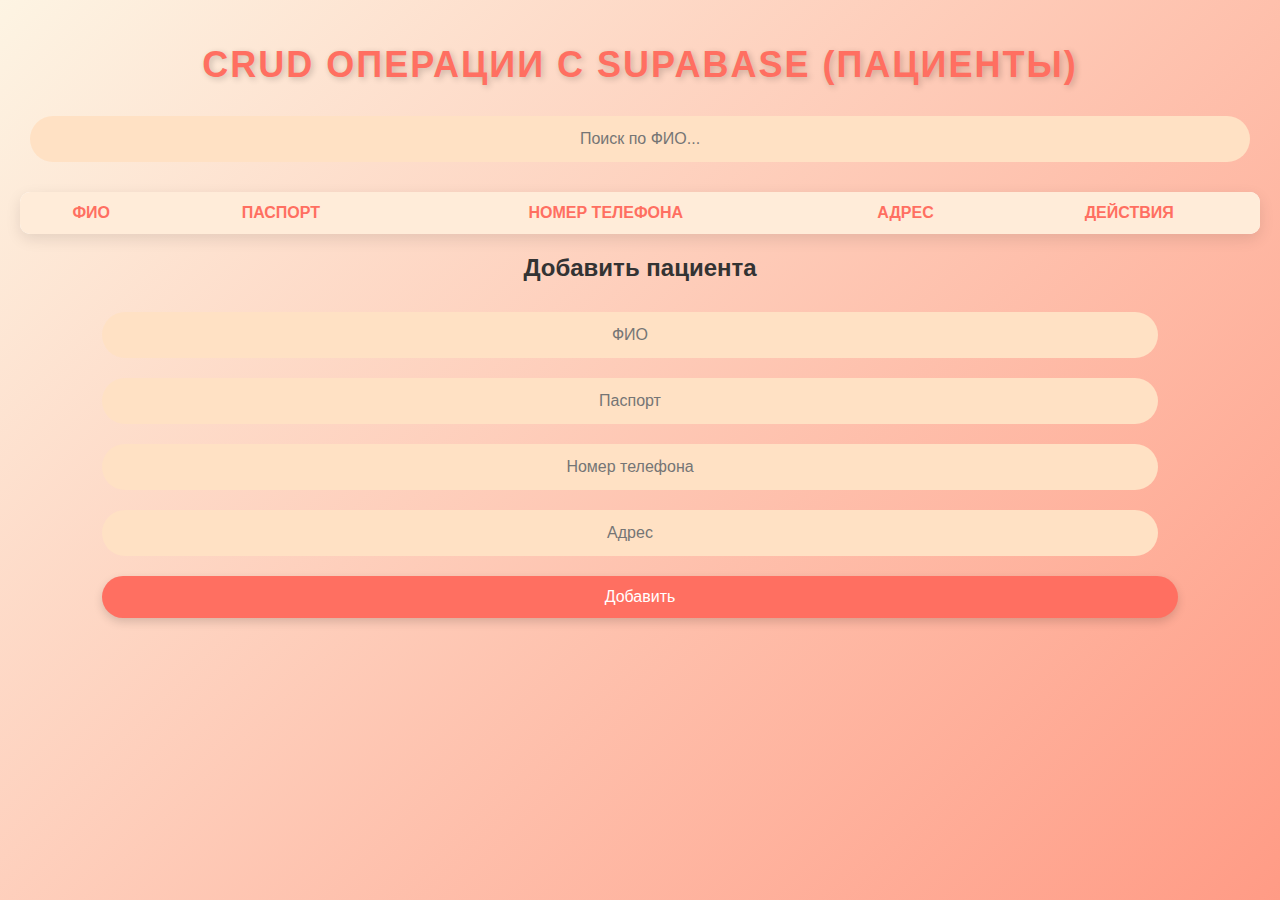
<file: index.html>
<!DOCTYPE html>
<html lang="ru">
<head>
    <meta charset="UTF-8">
    <meta name="viewport" content="width=device-width, initial-scale=1.0">
    <title>CRUD с Supabase</title>
    <link rel="stylesheet" href="index.css">
</head>
<body>
    <h1>CRUD операции с Supabase (Пациенты)</h1>
    
    <!-- Поиск -->
    <input type="text" id="searchInput" placeholder="Поиск по ФИО...">
    
    <table id="patientsTable">
        <thead>
            <tr>
                <th>ФИО</th>
                <th>Паспорт</th>
                <th>Номер Телефона</th>
                <th>Адрес</th>
                <th>Действия</th>
            </tr>
        </thead>
        <tbody id="patientsBody">
            <!-- Данные будут загружаться сюда -->
        </tbody>
    </table>

    <h2>Добавить пациента</h2>
    <form id="addPatientForm">
        <input type="text" id="name" placeholder="ФИО" required>
        <input type="text" id="passport" placeholder="Паспорт" required>
        <input type="text" id="phone" placeholder="Номер телефона" required>
        <input type="text" id="address" placeholder="Адрес" required>
        <button type="submit">Добавить</button>
    </form>

    <script type="module">
      import { createClient } from "https://esm.sh/@supabase/supabase-js";

      const supabaseUrl = 'https://apzaoluaztouhospymkh.supabase.co';
      const SUPABASE_KEY = 'eyJhbGciOiJIUzI1NiIsInR5cCI6IkpXVCJ9.eyJpc3MiOiJzdXBhYmFzZSIsInJlZiI6ImFwemFvbHVhenRvdWhvc3B5bWtoIiwicm9sZSI6ImFub24iLCJpYXQiOjE3Mzg2NTc2OTUsImV4cCI6MjA1NDIzMzY5NX0.bZNmYtHlPXJhhnWXapdgm2nIZpxhEcTnACn406iYv28';
      const supabase = createClient(supabaseUrl, SUPABASE_KEY);

      // DOM элементы
      const patientsTableBody = document.getElementById('patientsBody');
      const addPatientForm = document.getElementById('addPatientForm');
      const searchInput = document.getElementById('searchInput');

      // Массив для хранения всех пациентов
      let allPatients = [];

      // Функция для получения пациентов
      async function getPatients() {
          const { data, error } = await supabase.from('Patient').select();
          if (error) {
              console.error('Ошибка получения данных:', error.message);
              return;
          }
          console.log('Данные пациентов:', data); // Выводим данные в консоль для проверки
          allPatients = data;  // Сохраняем все данные пациентов
          renderPatients(allPatients);  // Отображаем всех пациентов
      }

      // Функция для отображения пациентов в таблице
      function renderPatients(patients) {
          patientsTableBody.innerHTML = ''; // Очистка таблицы
          patients.forEach(patient => {
              const row = document.createElement('tr');
              row.innerHTML = `
                  <td>${patient.ФИО}</td>
                  <td>${patient.Паспорт}</td>
                  <td>${patient.Номер_тел}</td>
                  <td>${patient.Адрес}</td>
                  <td>
                      <button class="edit-btn" data-id="${patient.Пациент_id}">Изменить</button>
                      <button class="delete-btn" data-id="${patient.Пациент_id}">Удалить</button>
                  </td>
              `;
              patientsTableBody.appendChild(row);
          });

          // Привязываем события для кнопок "Изменить" и "Удалить"
          document.querySelectorAll('.edit-btn').forEach(button => {
              button.addEventListener('click', (e) => {
                  const id = e.target.getAttribute('data-id');
                  editPatient(id);
              });
          });

          document.querySelectorAll('.delete-btn').forEach(button => {
              button.addEventListener('click', (e) => {
                  const id = e.target.getAttribute('data-id');
                  deletePatient(id);
              });
          });
      }

      // Функция для поиска пациентов по ФИО
      function searchPatients() {
          const searchTerm = searchInput.value.toLowerCase();

          // Фильтрация всех пациентов, имена которых содержат строку поиска
          const filteredPatients = allPatients.filter(patient =>
              patient.ФИО.toLowerCase().includes(searchTerm)
          );

          // Отображаем отфильтрованных пациентов
          renderPatients(filteredPatients);
      }

      // Привязываем функцию поиска к полю ввода
      searchInput.addEventListener('input', searchPatients);

      addPatientForm.addEventListener('submit', async (e) => {
        e.preventDefault();
        const name = document.getElementById('name').value;
        const passport = document.getElementById('passport').value;
        const phone = document.getElementById('phone').value;
        const address = document.getElementById('address').value;

        const { data, error } = await supabase
            .from('Patient')
            .insert([{ ФИО: name, Паспорт: passport, Номер_тел: phone, Адрес: address }]);

        if (error) {
            console.error('Ошибка добавления пациента:', error.message);
        } else {
            getPatients(); // Перезагружаем список
            // Очищаем поля формы после добавления пациента
            document.getElementById('name').value = '';
            document.getElementById('passport').value = '';
            document.getElementById('phone').value = '';
            document.getElementById('address').value = '';
        }
      });

      // Функция для удаления пациента
      async function deletePatient(id) {
          const { error } = await supabase.from('Patient').delete().match({ Пациент_id: id });
          if (error) {
              console.error('Ошибка удаления пациента:', error.message);
          } else {
              getPatients(); // Перезагружаем список
          }
      }

      // Функция для редактирования пациента
      async function editPatient(id) {
          const name = prompt('Введите новое ФИО:');
          const passport = prompt('Введите новый паспорт:');
          const phone = prompt('Введите новый номер телефона:');
          const address = prompt('Введите новый адрес:');

          const { error } = await supabase
              .from('Patient')
              .update({ ФИО: name, Паспорт: passport, Номер_тел: phone, Адрес: address })
              .match({ Пациент_id: id });

          if (error) {
              console.error('Ошибка редактирования пациента:', error.message);
          } else {
              getPatients(); // Перезагружаем список
          }
      }

      // Инициализация
      getPatients();
    </script>
</body>
</html>
</file>
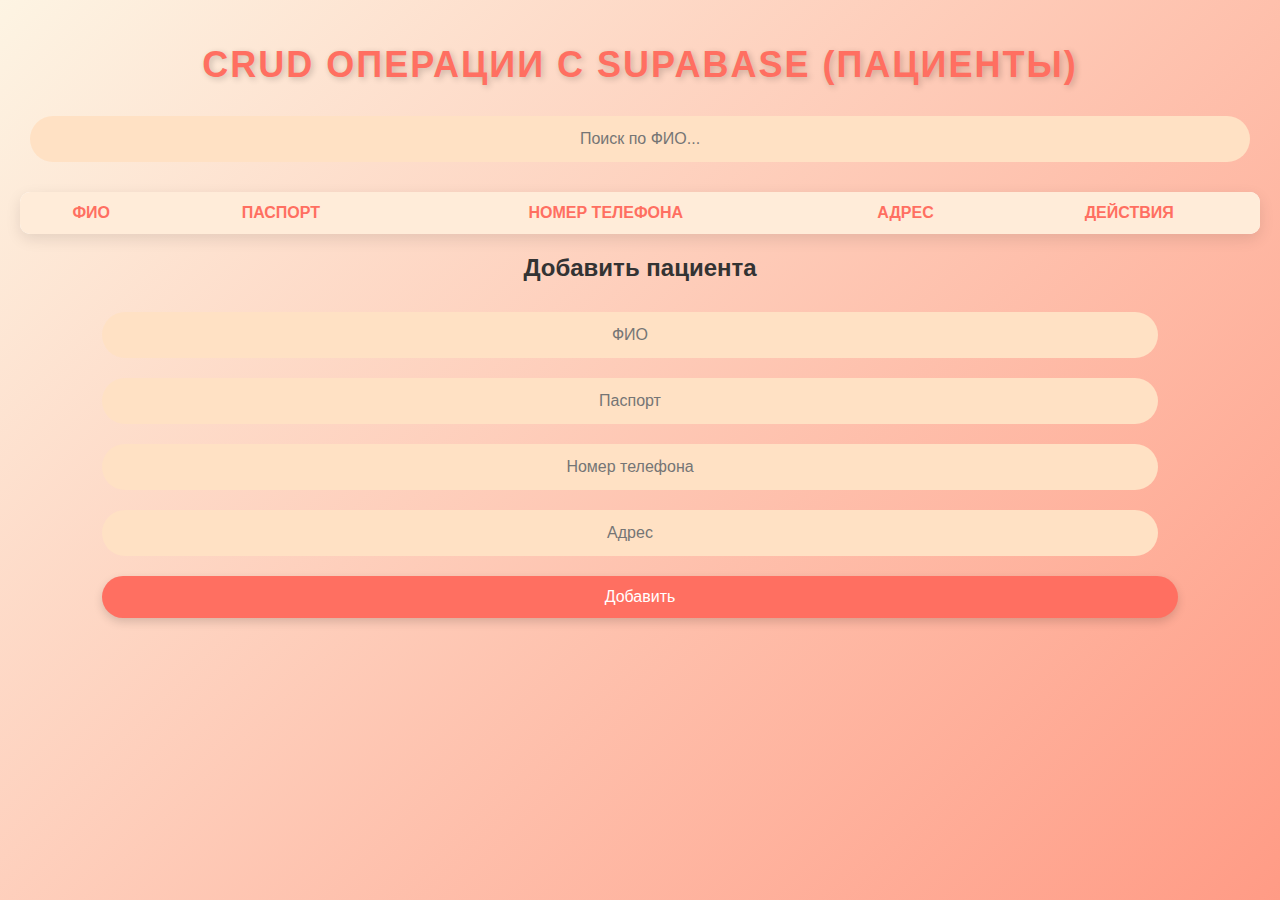
<file: 1.html>
<!DOCTYPE html>
<html lang="ru">
<head>
    <meta charset="UTF-8">
    <meta name="viewport" content="width=device-width, initial-scale=1.0">
    <title>CRUD с Supabase</title>
    <link rel="stylesheet" href="1.css">
</head>
<body>
    <h1>CRUD операции с Supabase (Пациенты)</h1>
    
    <!-- Поиск -->
    <input type="text" id="searchInput" placeholder="Поиск по ФИО...">
    
    <table id="patientsTable">
        <thead>
            <tr>
                <th>ФИО</th>
                <th>Паспорт</th>
                <th>Номер Телефона</th>
                <th>Адрес</th>
                <th>Действия</th>
            </tr>
        </thead>
        <tbody id="patientsBody">
            <!-- Данные будут загружаться сюда -->
        </tbody>
    </table>

    <h2>Добавить пациента</h2>
    <form id="addPatientForm">
        <input type="text" id="name" placeholder="ФИО" required>
        <input type="text" id="passport" placeholder="Паспорт" required>
        <input type="text" id="phone" placeholder="Номер телефона" required>
        <input type="text" id="address" placeholder="Адрес" required>
        <button type="submit">Добавить</button>
    </form>

    <script type="module">
      import { createClient } from "https://esm.sh/@supabase/supabase-js";

      const supabaseUrl = 'https://apzaoluaztouhospymkh.supabase.co';
      const SUPABASE_KEY = 'eyJhbGciOiJIUzI1NiIsInR5cCI6IkpXVCJ9.eyJpc3MiOiJzdXBhYmFzZSIsInJlZiI6ImFwemFvbHVhenRvdWhvc3B5bWtoIiwicm9sZSI6ImFub24iLCJpYXQiOjE3Mzg2NTc2OTUsImV4cCI6MjA1NDIzMzY5NX0.bZNmYtHlPXJhhnWXapdgm2nIZpxhEcTnACn406iYv28';
      const supabase = createClient(supabaseUrl, SUPABASE_KEY);

      // DOM элементы
      const patientsTableBody = document.getElementById('patientsBody');
      const addPatientForm = document.getElementById('addPatientForm');
      const searchInput = document.getElementById('searchInput');

      // Массив для хранения всех пациентов
      let allPatients = [];

      // Функция для получения пациентов
      async function getPatients() {
          const { data, error } = await supabase.from('Patient').select();
          if (error) {
              console.error('Ошибка получения данных:', error.message);
              return;
          }
          console.log('Данные пациентов:', data); // Выводим данные в консоль для проверки
          allPatients = data;  // Сохраняем все данные пациентов
          renderPatients(allPatients);  // Отображаем всех пациентов
      }

      // Функция для отображения пациентов в таблице
      function renderPatients(patients) {
          patientsTableBody.innerHTML = ''; // Очистка таблицы
          patients.forEach(patient => {
              const row = document.createElement('tr');
              row.innerHTML = `
                  <td>${patient.ФИО}</td>
                  <td>${patient.Паспорт}</td>
                  <td>${patient.Номер_тел}</td>
                  <td>${patient.Адрес}</td>
                  <td>
                      <button class="edit-btn" data-id="${patient.Пациент_id}">Изменить</button>
                      <button class="delete-btn" data-id="${patient.Пациент_id}">Удалить</button>
                  </td>
              `;
              patientsTableBody.appendChild(row);
          });

          // Привязываем события для кнопок "Изменить" и "Удалить"
          document.querySelectorAll('.edit-btn').forEach(button => {
              button.addEventListener('click', (e) => {
                  const id = e.target.getAttribute('data-id');
                  editPatient(id);
              });
          });

          document.querySelectorAll('.delete-btn').forEach(button => {
              button.addEventListener('click', (e) => {
                  const id = e.target.getAttribute('data-id');
                  deletePatient(id);
              });
          });
      }

      // Функция для поиска пациентов по ФИО
      function searchPatients() {
          const searchTerm = searchInput.value.toLowerCase();

          // Фильтрация всех пациентов, имена которых содержат строку поиска
          const filteredPatients = allPatients.filter(patient =>
              patient.ФИО.toLowerCase().includes(searchTerm)
          );

          // Отображаем отфильтрованных пациентов
          renderPatients(filteredPatients);
      }

      // Привязываем функцию поиска к полю ввода
      searchInput.addEventListener('input', searchPatients);

      addPatientForm.addEventListener('submit', async (e) => {
        e.preventDefault();
        const name = document.getElementById('name').value;
        const passport = document.getElementById('passport').value;
        const phone = document.getElementById('phone').value;
        const address = document.getElementById('address').value;

        const { data, error } = await supabase
            .from('Patient')
            .insert([{ ФИО: name, Паспорт: passport, Номер_тел: phone, Адрес: address }]);

        if (error) {
            console.error('Ошибка добавления пациента:', error.message);
        } else {
            getPatients(); // Перезагружаем список
            // Очищаем поля формы после добавления пациента
            document.getElementById('name').value = '';
            document.getElementById('passport').value = '';
            document.getElementById('phone').value = '';
            document.getElementById('address').value = '';
        }
      });

      // Функция для удаления пациента
      async function deletePatient(id) {
          const { error } = await supabase.from('Patient').delete().match({ Пациент_id: id });
          if (error) {
              console.error('Ошибка удаления пациента:', error.message);
          } else {
              getPatients(); // Перезагружаем список
          }
      }

      // Функция для редактирования пациента
      async function editPatient(id) {
          const name = prompt('Введите новое ФИО:');
          const passport = prompt('Введите новый паспорт:');
          const phone = prompt('Введите новый номер телефона:');
          const address = prompt('Введите новый адрес:');

          const { error } = await supabase
              .from('Patient')
              .update({ ФИО: name, Паспорт: passport, Номер_тел: phone, Адрес: address })
              .match({ Пациент_id: id });

          if (error) {
              console.error('Ошибка редактирования пациента:', error.message);
          } else {
              getPatients(); // Перезагружаем список
          }
      }

      // Инициализация
      getPatients();
    </script>
</body>
</html>
</file>
<file: index.css>
body {
    font-family: 'Roboto', sans-serif;
    background: linear-gradient(135deg, #fdf4e3, #ff9b85);
    color: #333;
    margin: 0;
    padding: 20px;
    display: flex;
    flex-direction: column;
    justify-content: flex-start; /* Изменено, чтобы контент не сжимался */
    align-items: center;
    min-height: 100vh; /* Вместо фиксированной высоты */
    box-sizing: border-box;
    overflow-x: hidden; /* Убирает горизонтальный скролл */
}

/* Заголовок */
h1 {
    text-align: center;
    font-size: 36px; /* Сделал чуть меньше для адаптивности */
    color: #ff6f61;
    margin-bottom: 20px;
    font-weight: 700;
    text-transform: uppercase;
    letter-spacing: 2px;
    text-shadow: 2px 2px 6px rgba(0, 0, 0, 0.2);
    animation: fadeIn 1s ease-out;
}

/* Контейнер для формы и таблицы */
.container {
    width: 90%;
    max-width: 900px;
    background-color: #fff;
    padding: 20px;
    border-radius: 15px;
    box-shadow: 0 5px 20px rgba(0, 0, 0, 0.1);
    display: flex;
    flex-direction: column;
    align-items: center;
    box-sizing: border-box;
    overflow: hidden;
}

/* Поля ввода */
input[type="text"], input[type="email"], input[type="number"] {
    width: calc(100% - 20px);
    margin: 10px 0;
    padding: 14px;
    font-size: 16px;
    border: none;
    border-radius: 25px;
    background: #ffe1c4; /* Персиковый */
    box-sizing: border-box;
    color: #333;
    transition: 0.3s ease;
    text-align: center;
}

/* Эффект при фокусе */
input[type="text"]:focus, input[type="email"]:focus, input[type="number"]:focus {
    outline: none;
    box-shadow: 0 0 8px rgba(255, 111, 97, 0.5);
}

/* Кнопки */
button {
    padding: 12px 24px;
    font-size: 16px;
    background-color: #ff6f61;
    color: white;
    border: none;
    border-radius: 25px;
    cursor: pointer;
    transition: 0.3s ease;
    box-shadow: 0 4px 10px rgba(0, 0, 0, 0.15);
    width: 100%;
    margin-top: 10px;
}

/* Анимация */
@keyframes fadeIn {
    0% {
        opacity: 0;
        transform: translateY(-10px);
    }
    100% {
        opacity: 1;
        transform: translateY(0);
    }
}

/* Стили для таблицы */
table {
    width: 100%;
    border-collapse: collapse;
    margin-top: 20px;
    background-color: #fff;
    border-radius: 10px;
    box-shadow: 0 5px 15px rgba(0, 0, 0, 0.1);
    overflow: hidden;
}

/* Заголовки таблицы */
th {
    background-color: #ffecd9;
    color: #ff6f61;
    font-weight: 600;
    text-transform: uppercase;
    padding: 12px;
}

/* Ячейки таблицы */
td {
    padding: 10px;
    text-align: left;
}

/* Кнопки в таблице */
td button {
    padding: 6px 12px;
    background-color: #f44336;
    color: white;
    border: none;
    border-radius: 15px;
    cursor: pointer;
    transition: 0.3s ease;
}

/* Адаптивность */
@media (max-width: 768px) {
    h1 {
        font-size: 28px;
    }
    .container {
        padding: 15px;
    }
    input[type="text"], input[type="email"], input[type="number"] {
        padding: 12px;
        font-size: 14px;
    }
    button {
        padding: 10px 20px;
    }
}
</file>
<file: 1.css>
body {
    font-family: 'Roboto', sans-serif;
    background: linear-gradient(135deg, #fdf4e3, #ff9b85);
    color: #333;
    margin: 0;
    padding: 20px;
    display: flex;
    flex-direction: column;
    justify-content: flex-start; /* Изменено, чтобы контент не сжимался */
    align-items: center;
    min-height: 100vh; /* Вместо фиксированной высоты */
    box-sizing: border-box;
    overflow-x: hidden; /* Убирает горизонтальный скролл */
}

/* Заголовок */
h1 {
    text-align: center;
    font-size: 36px; /* Сделал чуть меньше для адаптивности */
    color: #ff6f61;
    margin-bottom: 20px;
    font-weight: 700;
    text-transform: uppercase;
    letter-spacing: 2px;
    text-shadow: 2px 2px 6px rgba(0, 0, 0, 0.2);
    animation: fadeIn 1s ease-out;
}

/* Контейнер для формы и таблицы */
.container {
    width: 90%;
    max-width: 900px;
    background-color: #fff;
    padding: 20px;
    border-radius: 15px;
    box-shadow: 0 5px 20px rgba(0, 0, 0, 0.1);
    display: flex;
    flex-direction: column;
    align-items: center;
    box-sizing: border-box;
    overflow: hidden;
}

/* Поля ввода */
input[type="text"], input[type="email"], input[type="number"] {
    width: calc(100% - 20px);
    margin: 10px 0;
    padding: 14px;
    font-size: 16px;
    border: none;
    border-radius: 25px;
    background: #ffe1c4; /* Персиковый */
    box-sizing: border-box;
    color: #333;
    transition: 0.3s ease;
    text-align: center;
}

/* Эффект при фокусе */
input[type="text"]:focus, input[type="email"]:focus, input[type="number"]:focus {
    outline: none;
    box-shadow: 0 0 8px rgba(255, 111, 97, 0.5);
}

/* Кнопки */
button {
    padding: 12px 24px;
    font-size: 16px;
    background-color: #ff6f61;
    color: white;
    border: none;
    border-radius: 25px;
    cursor: pointer;
    transition: 0.3s ease;
    box-shadow: 0 4px 10px rgba(0, 0, 0, 0.15);
    width: 100%;
    margin-top: 10px;
}

/* Анимация */
@keyframes fadeIn {
    0% {
        opacity: 0;
        transform: translateY(-10px);
    }
    100% {
        opacity: 1;
        transform: translateY(0);
    }
}

/* Стили для таблицы */
table {
    width: 100%;
    border-collapse: collapse;
    margin-top: 20px;
    background-color: #fff;
    border-radius: 10px;
    box-shadow: 0 5px 15px rgba(0, 0, 0, 0.1);
    overflow: hidden;
}

/* Заголовки таблицы */
th {
    background-color: #ffecd9;
    color: #ff6f61;
    font-weight: 600;
    text-transform: uppercase;
    padding: 12px;
}

/* Ячейки таблицы */
td {
    padding: 10px;
    text-align: left;
}

/* Кнопки в таблице */
td button {
    padding: 6px 12px;
    background-color: #f44336;
    color: white;
    border: none;
    border-radius: 15px;
    cursor: pointer;
    transition: 0.3s ease;
}

/* Адаптивность */
@media (max-width: 768px) {
    h1 {
        font-size: 28px;
    }
    .container {
        padding: 15px;
    }
    input[type="text"], input[type="email"], input[type="number"] {
        padding: 12px;
        font-size: 14px;
    }
    button {
        padding: 10px 20px;
    }
}
</file>
